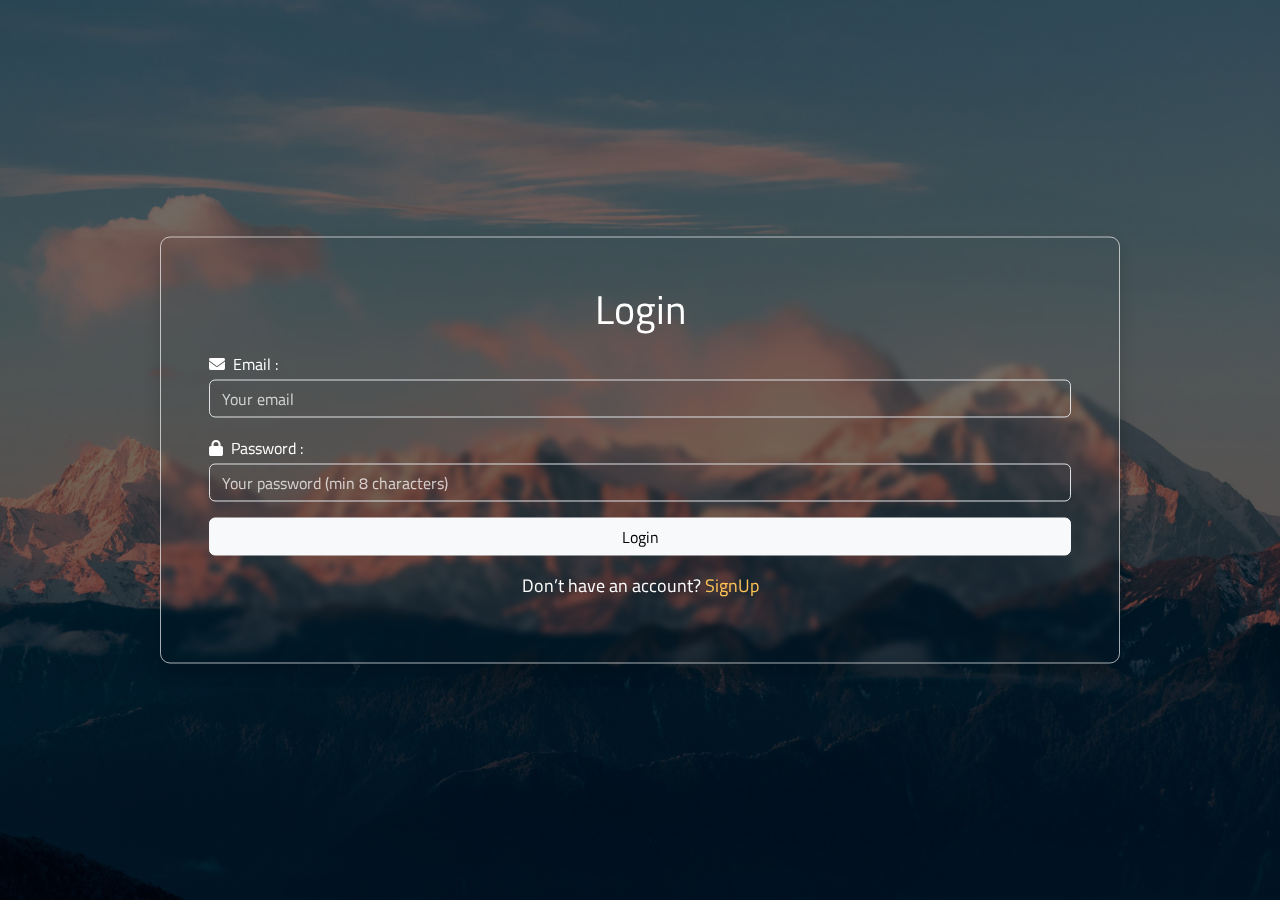
<file: index.html>
<!doctypehtml><html lang=en><meta charset=UTF-8><meta content="width=device-width,initial-scale=1"name=viewport><title>Login</title><link href=images/favicon.ico rel="shortcut icon"type=image/x-icon><link href=css/bootstrap.min.css rel=stylesheet><link href=css/all.min.css rel=stylesheet><link href=css/styel.css rel=stylesheet><link href=https://fonts.googleapis.com rel=preconnect><link href=https://fonts.gstatic.com rel=preconnect crossorigin><link href="https://fonts.googleapis.com/css2?family=Titillium+Web:wght@200;300;400;600;700&display=swap"rel=stylesheet><body class=body-bg><div class=container><div class=row><div class="login mx-auto p-4 p-md-5 shadow text-center w-75 w-90"><h1 class="text-white mb-3">Login</h1><div class="text-start mb-3"><label class="text-white fs-6 pb-1"for=emailInput><i class="fa-solid me-1 fa-envelope"></i> Email :</label> <input class="text-white body-bg form-control"id=emailInput placeholder="Your email"type=email><p class="d-none text-danger pt-1 text-start email-wrong">Email must be valid one</div><div class="text-start mb-3"><label class="text-white fs-6 pb-1"for=passwordInput><i class="fa-solid me-1 fa-lock"></i> Password :</label> <input class="text-white body-bg form-control"id=passwordInput placeholder="Your password (min 8 characters)"type=password><p class="d-none text-danger pt-1 text-start password-wrong">At least one uppercase, lowercase and digit</div><p class="d-none text-danger font-22 fs-5 p-user">No User Yet<p class="d-none text-danger font-22 fs-5 p-required">All inputs is required<p class="d-none text-danger font-22 fs-5 p-incorrect">Incorrect email or password</p><a id=loginButtonLink><button class="btn btn-light w-100"id=loginButton type=button>Login</button></a><p class="text-white pt-3 singup">Don’t have an account? <a class="login-link text-wheat"href=signup.html>SignUp</a></div></div></div><script src=js/bootstrap.bundle.min.js></script><script src=js/login.js></script>
</file>
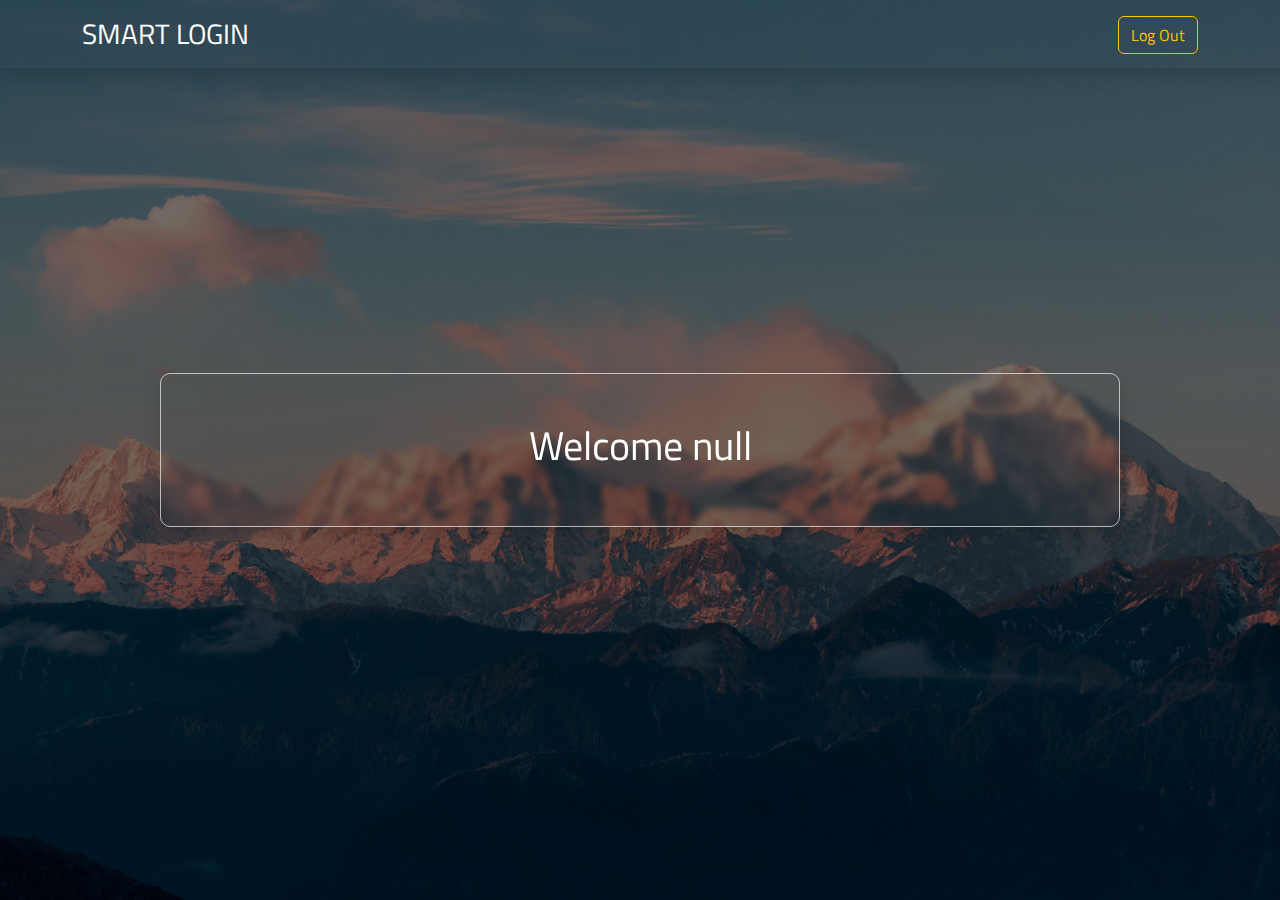
<file: home.html>
<!doctypehtml><html lang=en><meta charset=UTF-8><meta content="width=device-width,initial-scale=1"name=viewport><title>Home</title><link href=images/favicon.ico rel="shortcut icon"type=image/x-icon><link href=css/bootstrap.min.css rel=stylesheet><link href=css/all.min.css rel=stylesheet><link href=css/styel.css rel=stylesheet><link href=https://fonts.googleapis.com rel=preconnect><link href=https://fonts.gstatic.com rel=preconnect crossorigin><link href="https://fonts.googleapis.com/css2?family=Titillium+Web:wght@200;300;400;600;700&display=swap"rel=stylesheet><body class=body-bg><nav class="shadow fs-4 navbar navbar-dark navbar-expand-sm"><div class=container><a class="fs-3 navbar-brand"href=#>SMART LOGIN</a> <button aria-controls=collapsibleNavId aria-expanded=false aria-label="Toggle navigation"class="d-lg-none navbar-toggler"data-bs-target=#collapsibleNavId data-bs-toggle=collapse type=button><span class=navbar-toggler-icon></span></button><div class="collapse navbar-collapse"id=collapsibleNavId><ul class="ms-auto mt-2 mt-lg-0 navbar-nav"><li class=nav-item><a class="btn btn-outline-warning w-100"href=index.html>Log Out</a></ul></div></div></nav><div class=container><div class=row><p class="shadow home mx-auto p-5 text-center w-75 w-90"></div></div><script src=js/bootstrap.bundle.min.js></script><script src=js/home.js></script>
</file>
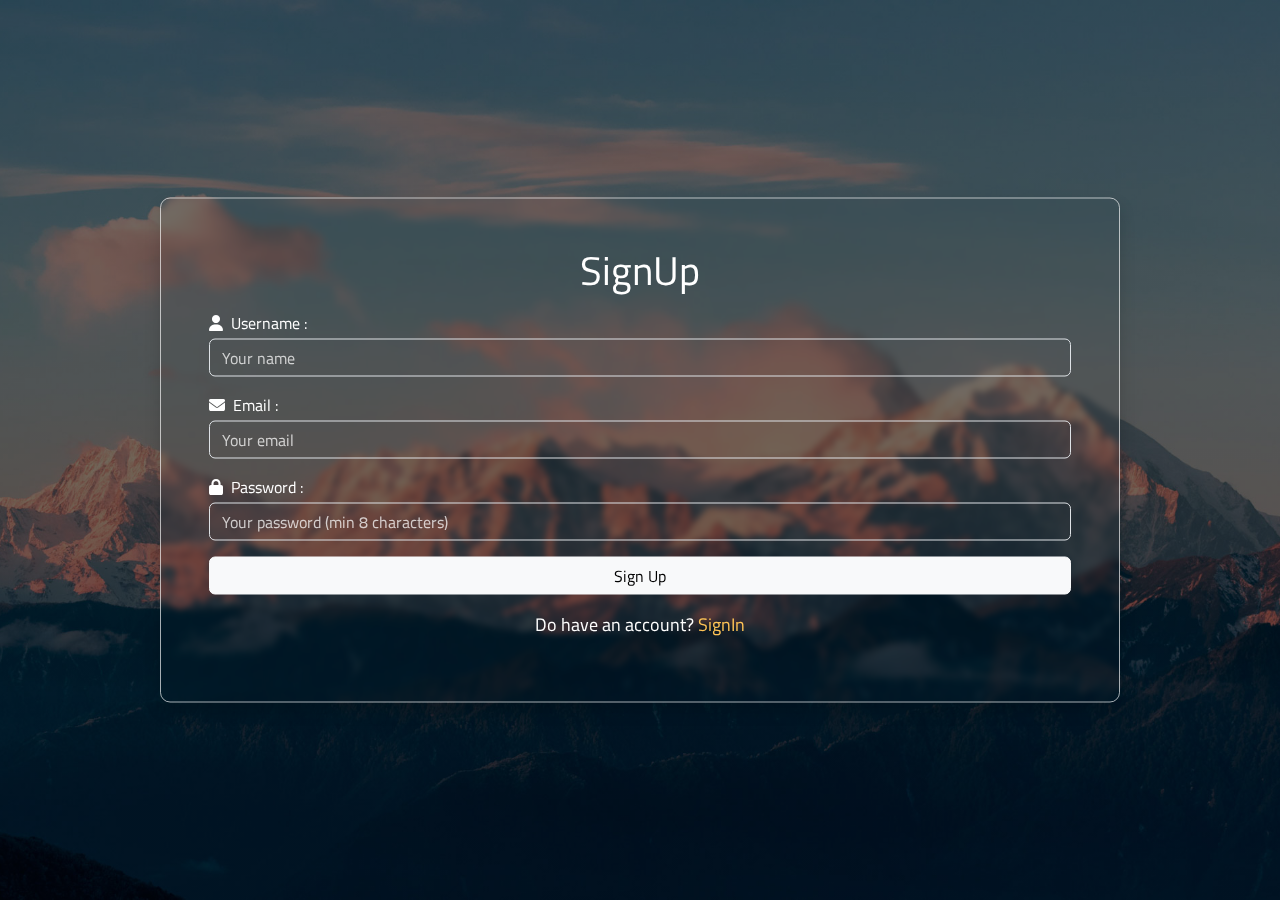
<file: signup.html>
<!doctypehtml><html lang=en><meta charset=UTF-8><meta content="width=device-width,initial-scale=1"name=viewport><title>Sign Up</title><link href=images/favicon.ico rel="shortcut icon"type=image/x-icon><link href=css/bootstrap.min.css rel=stylesheet><link href=css/all.min.css rel=stylesheet><link href=css/styel.css rel=stylesheet><link href=https://fonts.googleapis.com rel=preconnect><link href=https://fonts.gstatic.com rel=preconnect crossorigin><link href="https://fonts.googleapis.com/css2?family=Titillium+Web:wght@200;300;400;600;700&display=swap"rel=stylesheet><body class=body-bg><div class=container><div class=row><div class="mx-auto p-4 p-md-5 shadow signup text-center w-75 w-90"><h1 class="text-white mb-3">SignUp</h1><div class="text-start input-box mb-3"><label class="text-white fs-6 pb-1"for=nameInput><i class="fa-solid me-1 fa-user"></i> Username :</label> <input class="text-white body-bg form-control"id=nameInput placeholder="Your name"><p class="d-none text-danger pt-1 text-start name-wrong">Username must contain at least 5 characters</div><div class="text-start input-box mb-3"><label class="text-white fs-6 pb-1"for=emailInput><i class="fa-solid me-1 fa-envelope"></i> Email :</label> <input class="text-white body-bg form-control d-block"id=emailInput placeholder="Your email"type=email><p class="d-none text-danger pt-1 text-start email-wrong">Email must be valid one</div><div class="text-start input-box mb-3"><label class="text-white fs-6 pb-1"for=passwordInput><i class="fa-solid me-1 fa-lock"></i> Password :</label> <input class="text-white body-bg form-control"id=passwordInput placeholder="Your password (min 8 characters)"type=password><p class="d-none text-danger pt-1 text-start password-wrong">At least one uppercase, one lowercase and one digit</div><p class="d-none font-22 fs-5 pt-2 p-success text-success">SUCCESS<p class="d-none text-danger font-22 fs-5 pt-2 p-incorrect">Incorrect name or email or password<p class="d-none text-danger font-22 fs-5 pt-2 p-required">All inputs is required<p class="d-none text-danger font-22 fs-5 pt-2 p-exists">E-mail Or Name is exists</p><a id=signupButtonLink><button class="btn btn-light w-100"id=signupButton type=button>Sign Up</button></a><p class="text-white pt-3 singup">Do have an account? <a class="singup-link text-wheat"href=index.html>SignIn</a></div></div></div><script src=js/bootstrap.bundle.min.js></script><script src=js/signup.js></script>
</file>
